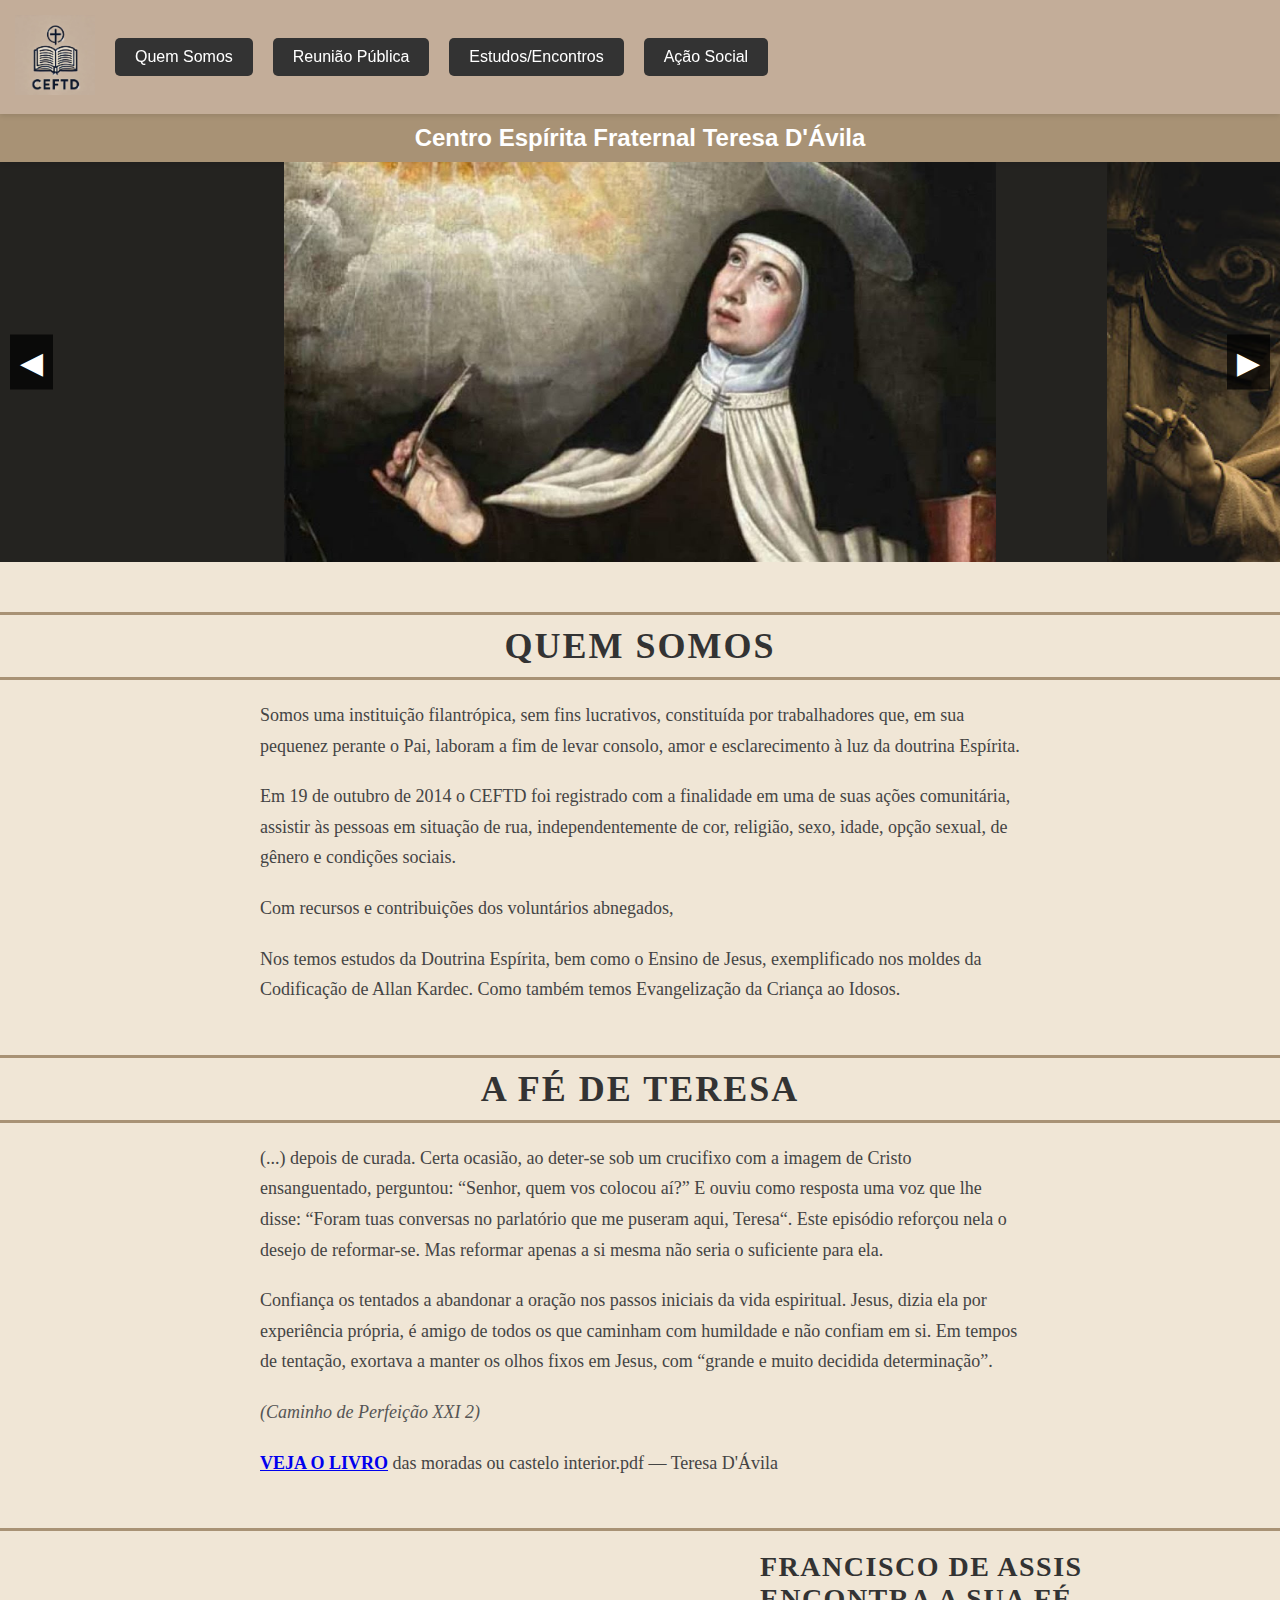
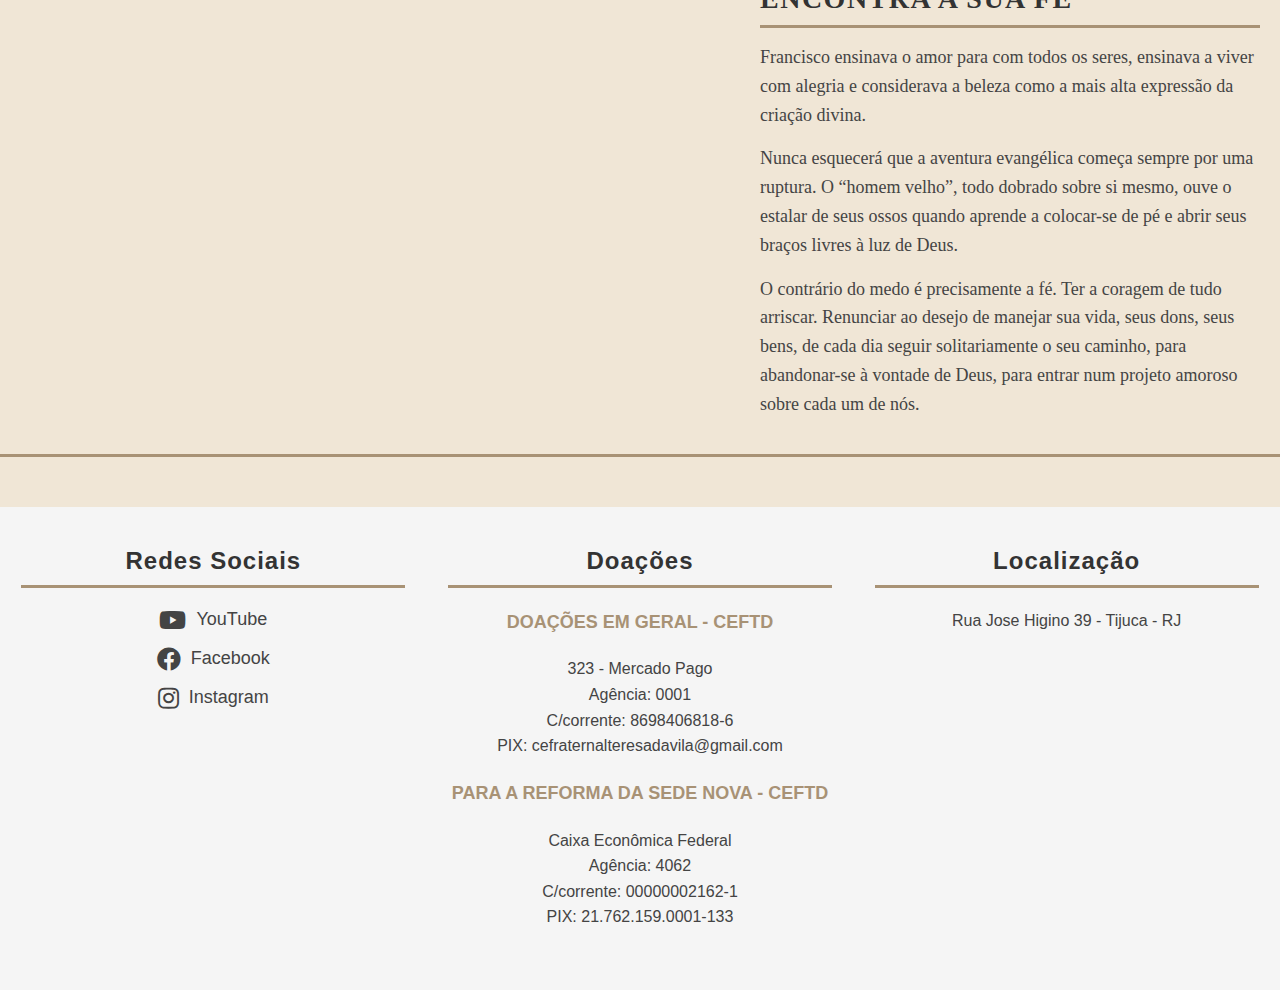
<file: site_ceftd/index.html>
<!DOCTYPE html>
<html lang="pt-BR">
<head>
    <meta charset="UTF-8">
    <meta name="viewport" content="width=device-width, initial-scale=1.0">
    <title>Centro Espírita Fraternal Terese D'Ávila</title>
    <link rel="stylesheet" href="styles.css">
    <link rel="stylesheet" href="https://cdnjs.cloudflare.com/ajax/libs/font-awesome/5.15.4/css/all.min.css">
</head>
<body>
    <header>
        <div class="logo">
            <img src="ceftd_certo.png" alt="Logo CEFTD">
        </div>
        <nav>
            <a href="index.html"><button>Quem Somos</button></a>
            <a href="reuniao.html"><button>Reunião Pública</button></a>
            <a href="estudos.html"><button>Estudos/Encontros</button></a>
            <a href="acao_social.html"><button>Ação Social</button></a>
        </nav>
    </header>
    

    <div class="letreiro">
        Centro Espírita Fraternal Teresa D'Ávila
    </div>

    <div class="carousel-container">
        <div class="carousel">
            <img src="teresa.png" alt="Imagem de Teresa" class="carousel-image">
            <img src="teresa_2.png" alt="Imagem 2" class="carousel-image">
            <img src="teresa_3.png" alt="Imagem 3" class="carousel-image">
            <img src="teresa_4.png" alt="Imagem 4" class="carousel-image">
        </div>

        <div class="carousel-nav prev" onclick="prevImage()">&#9664;</div>
        <div class="carousel-nav next" onclick="nextImage()">&#9654;</div>
    </div>

    <div class="section-title">
        QUEM SOMOS
    </div>

    <div class="section-content">
        <p>Somos uma instituição filantrópica, sem fins lucrativos, constituída por trabalhadores que, em sua pequenez perante o Pai, laboram a fim de levar consolo, amor e esclarecimento à luz da doutrina Espírita.</p>
        
        <p>Em 19 de outubro de 2014 o CEFTD foi registrado com a finalidade em uma de suas ações comunitária, assistir às pessoas em situação de rua, independentemente de cor, religião, sexo, idade, opção sexual, de gênero e condições sociais.</p>

        <p>Com recursos e contribuições dos voluntários abnegados,</p>

        <p>Nos temos estudos da Doutrina Espírita, bem como o Ensino de Jesus, exemplificado nos moldes da Codificação de Allan Kardec. Como também temos Evangelização da Criança ao Idosos.</p>
    </div>

    <div class="section-title">
        A FÉ DE TERESA
    </div>

    <div class="section-content">
        <p>(...) depois de curada. Certa ocasião, ao deter-se sob um crucifixo com a imagem de Cristo ensanguentado, perguntou: “Senhor, quem vos colocou aí?” E ouviu como resposta uma voz que lhe disse: “Foram tuas conversas no parlatório que me puseram aqui, Teresa“. Este episódio reforçou nela o desejo de reformar-se. Mas reformar apenas a si mesma não seria o suficiente para ela.</p>
        
        <p>Confiança os tentados a abandonar a oração nos passos iniciais da vida espiritual. Jesus, dizia ela por experiência própria, é amigo de todos os que caminham com humildade e não confiam em si. Em tempos de tentação, exortava a manter os olhos fixos em Jesus, com “grande e muito decidida determinação”.</p>
        
        <p><i>(Caminho de Perfeição XXI 2)</i></p>
        
        <p><strong><a href="https://drive.google.com/file/d/13n0DW2I6rB-NtoXcri7uQbI5NjBEcbnk/view" target="_blank">VEJA O LIVRO</a></strong> das moradas ou castelo interior.pdf — Teresa D'Ávila</p>
    </div>

    <div class="video-section">
        <div class="video-player">
            <iframe width="700" height="400" src="https://www.youtube.com/embed/rkBrybR1whY?autoplay=1&mute=1" frameborder="0" allow="accelerometer; autoplay; clipboard-write; encrypted-media; gyroscope; picture-in-picture" allowfullscreen></iframe>
        </div>
        <div class="video-description">
            <h2>Francisco de Assis encontra a sua FÉ</h2>
            <p>Francisco ensinava o amor para com todos os seres, ensinava a viver com alegria e considerava a beleza como a mais alta expressão da criação divina.</p>
            <p>Nunca esquecerá que a aventura evangélica começa sempre por uma ruptura. O “homem velho”, todo dobrado sobre si mesmo, ouve o estalar de seus ossos quando aprende a colocar-se de pé e abrir seus braços livres à luz de Deus.</p>
            <p>O contrário do medo é precisamente a fé. Ter a coragem de tudo arriscar. Renunciar ao desejo de manejar sua vida, seus dons, seus bens, de cada dia seguir solitariamente o seu caminho, para abandonar-se à vontade de Deus, para entrar num projeto amoroso sobre cada um de nós.</p>
        </div>
    </div>

    <div class="contact-section">
        <div class="contact-column">
            <h3>Redes Sociais</h3>
            <a href="https://www.youtube.com/@ceftd" target="_blank" class="social-link">
                <i class="fab fa-youtube"></i> YouTube
            </a>
            <a href="https://www.facebook.com/cefraternalteresadavila/photos?locale=pt_BR" target="_blank" class="social-link">
                <i class="fab fa-facebook"></i> Facebook
            </a>
            <a href="https://www.instagram.com/cefraternalteresadavila/" target="_blank" class="social-link">
                <i class="fab fa-instagram"></i> Instagram
            </a>
        </div>

        <div class="contact-column">
            <h3>Doações</h3>
            <p><strong>DOAÇÕES EM GERAL - CEFTD</strong></p>
            <p>323 - Mercado Pago<br>Agência: 0001<br>C/corrente: 8698406818-6<br>PIX: cefraternalteresadavila@gmail.com</p>
            
            <p><strong>PARA A REFORMA DA SEDE NOVA - CEFTD</strong></p>
            <p>Caixa Econômica Federal<br>Agência: 4062<br>C/corrente: 00000002162-1<br>PIX: 21.762.159.0001-133</p>
        </div>

        <div class="contact-column">
            <h3>Localização</h3>
            <p>Rua Jose Higino 39 - Tijuca - RJ</p>
        </div>
    </div>

    <script src="scripts.js"></script>
</body>
</html>
</file>
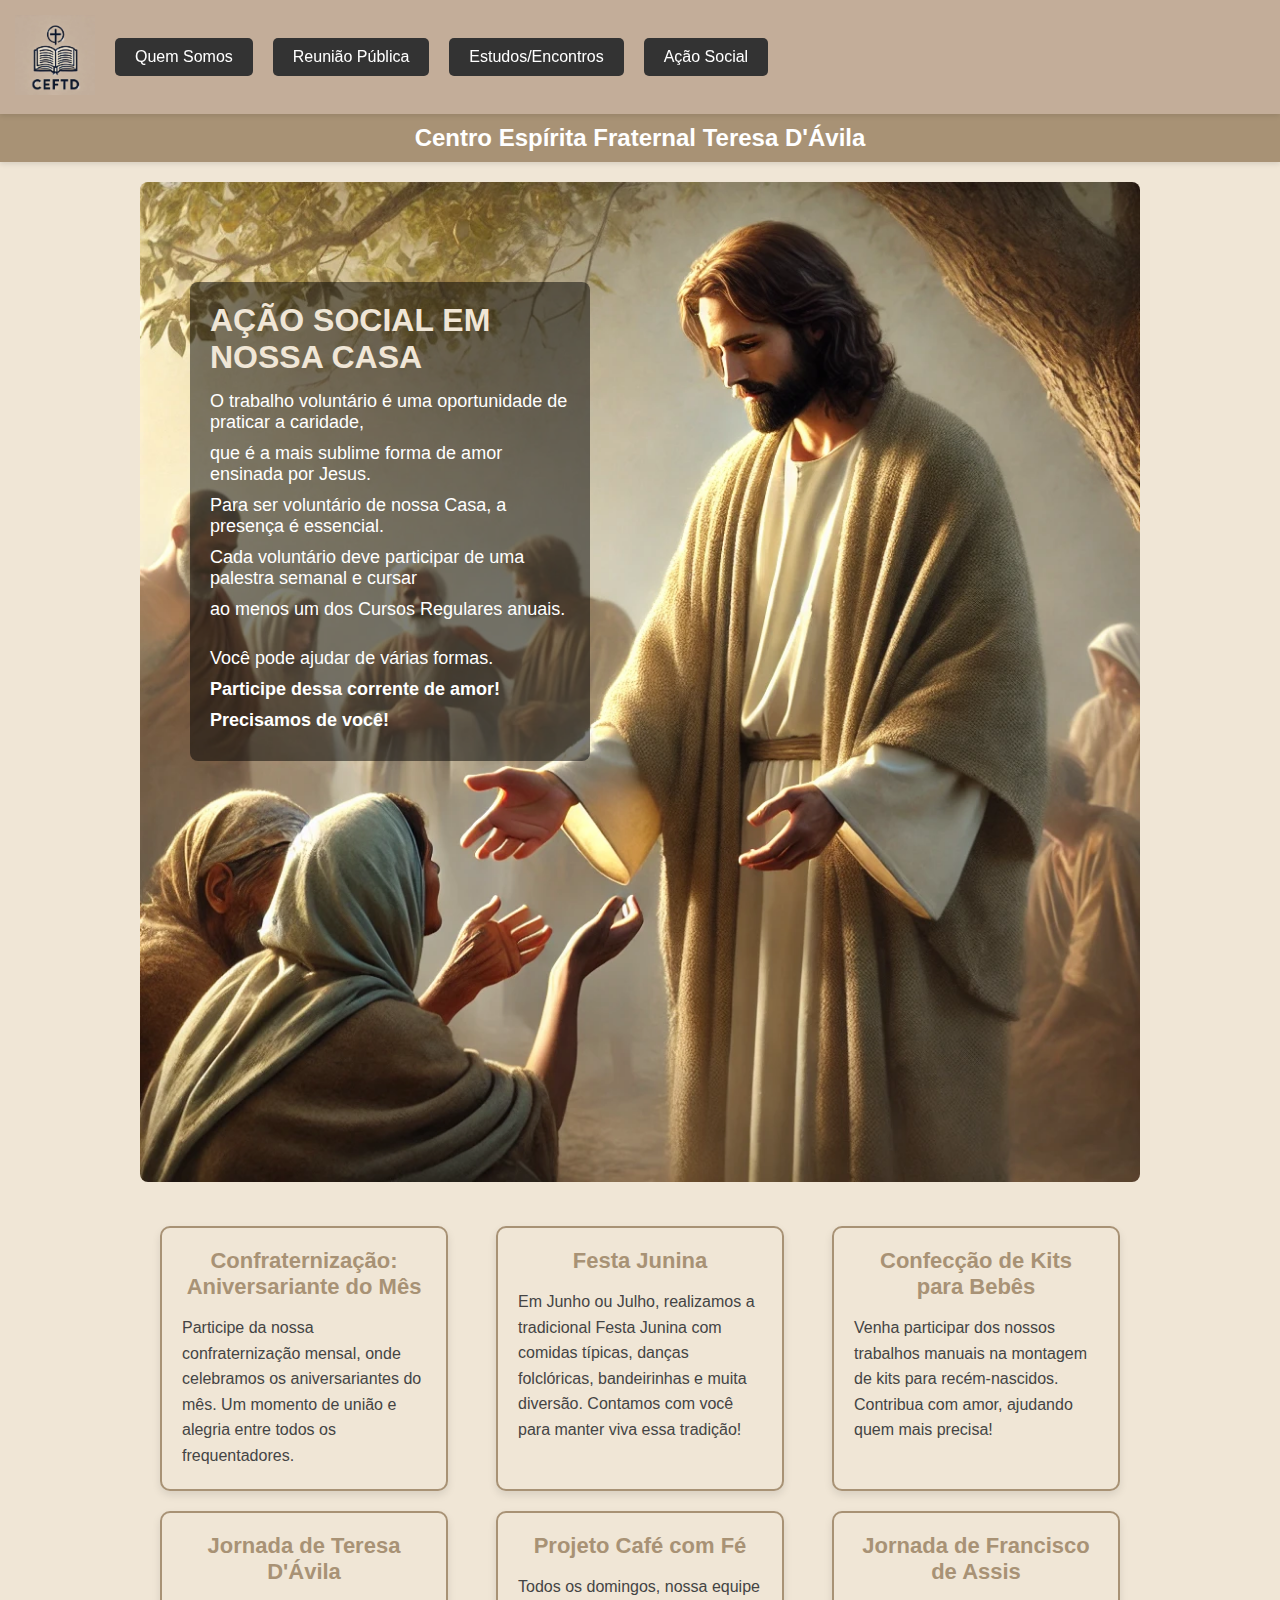
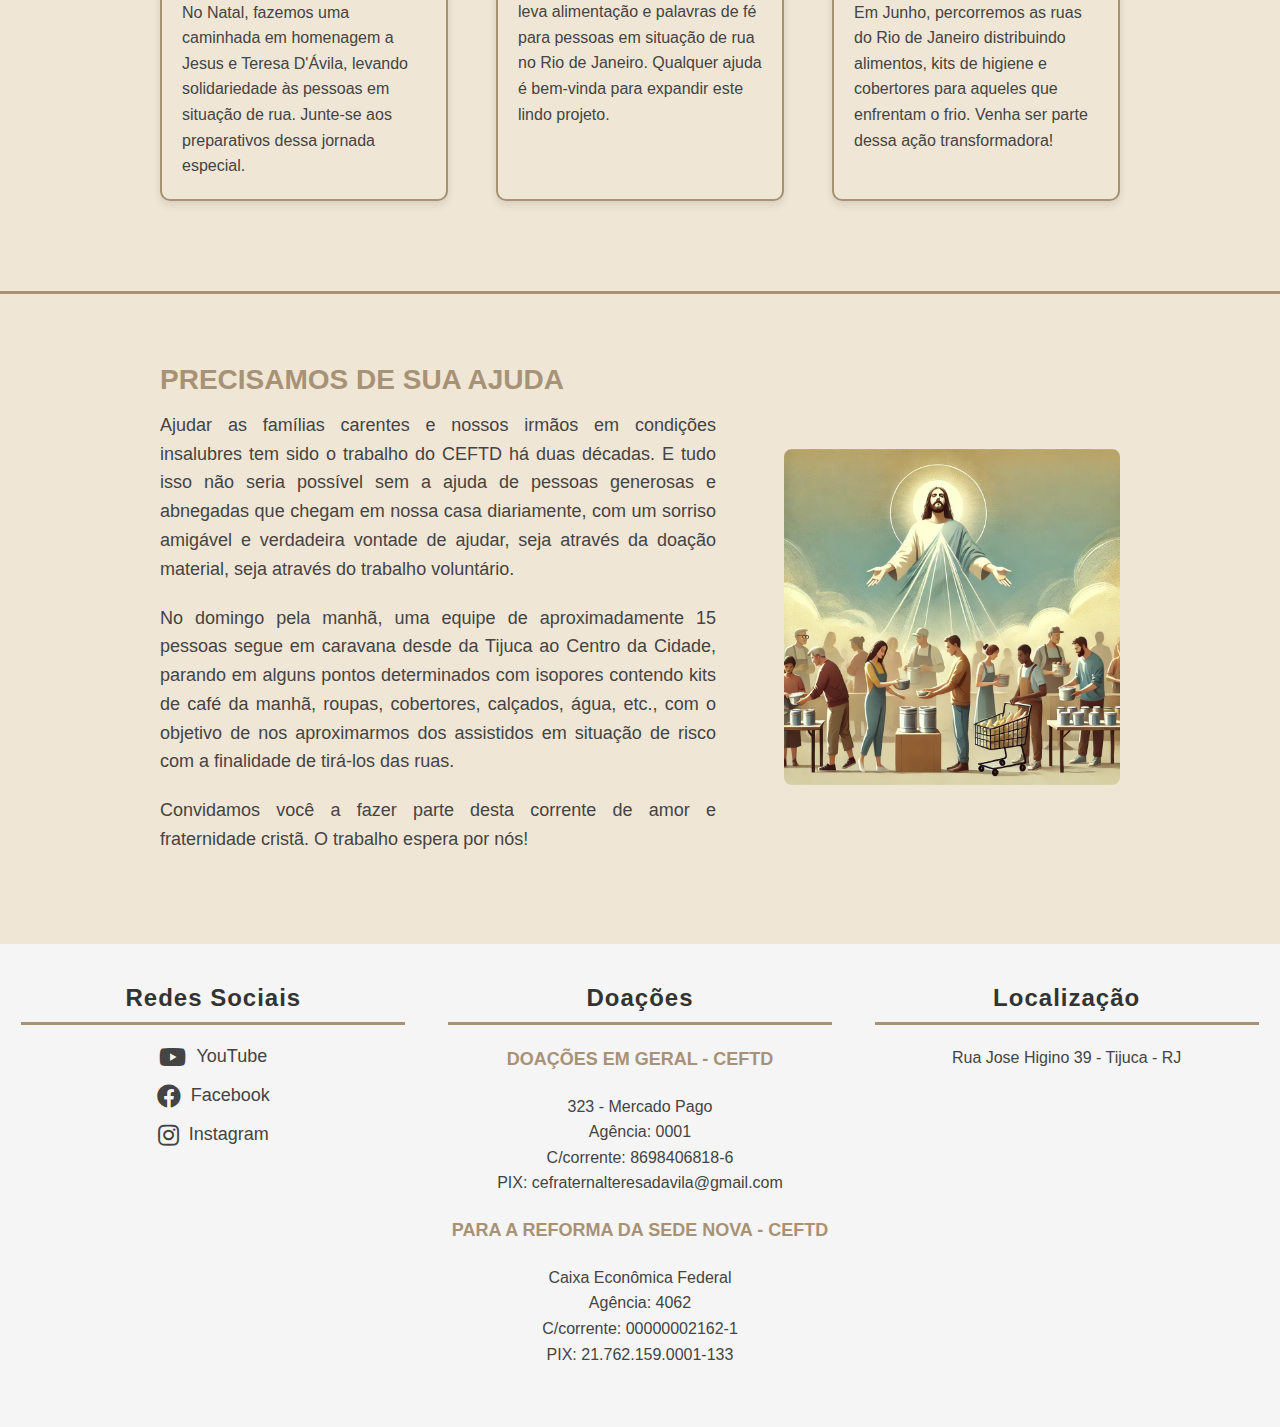
<file: site_ceftd/acao_social.html>
<!DOCTYPE html>
<html lang="pt-BR">
<head>
    <meta charset="UTF-8">
    <meta name="viewport" content="width=device-width, initial-scale=1.0">
    <title>Ação Social - Centro Espírita Fraternal Teresa D'Ávila</title>
    <link rel="stylesheet" href="acao_style.css">
    <link rel="stylesheet" href="https://cdnjs.cloudflare.com/ajax/libs/font-awesome/5.15.4/css/all.min.css">
</head>
<body>
    <!-- Cabeçalho -->
    <header>
        <div class="logo">
            <img src="ceftd_certo.png" alt="Logo CEFTD">
        </div>
        <nav>
            <a href="index.html"><button>Quem Somos</button></a>
            <a href="reuniao.html"><button>Reunião Pública</button></a>
            <a href="estudos.html"><button>Estudos/Encontros</button></a>
            <a href="acao_social.html"><button>Ação Social</button></a>
        </nav>
    </header>

    <!-- Letreiro -->
    <div class="letreiro">
        Centro Espírita Fraternal Teresa D'Ávila
    </div>

    <!-- Imagem com Texto Sobreposto -->
    <div class="image-container">
        <img src="jesus.png" alt="Jesus ajudando pessoas necessitadas" class="action-image">
        <div class="text-overlay">
            <h1>AÇÃO SOCIAL EM NOSSA CASA</h1>
            <p>O trabalho voluntário é uma oportunidade de praticar a caridade,</p>
            <p>que é a mais sublime forma de amor ensinada por Jesus.</p>
            <p>Para ser voluntário de nossa Casa, a presença é essencial.</p>
            <p>Cada voluntário deve participar de uma palestra semanal e cursar</p>
            <p>ao menos um dos Cursos Regulares anuais.</p>
            <br>
            <p>Você pode ajudar de várias formas.</p>
            <p><strong>Participe dessa corrente de amor!</strong></p>
            <p><strong>Precisamos de você!</strong></p>
        </div>
    </div>

    <!-- Seção com as Colunas de Ação Social -->
    <div class="social-actions">
        <div class="action-row">
            <div class="action-column">
                <h2>Confraternização: Aniversariante do Mês</h2>
                <p>Participe da nossa confraternização mensal, onde celebramos os aniversariantes do mês. Um momento de união e alegria entre todos os frequentadores.</p>
            </div>
            <div class="action-column">
                <h2>Festa Junina</h2>
                <p>Em Junho ou Julho, realizamos a tradicional Festa Junina com comidas típicas, danças folclóricas, bandeirinhas e muita diversão. Contamos com você para manter viva essa tradição!</p>
            </div>
            <div class="action-column">
                <h2>Confecção de Kits para Bebês</h2>
                <p>Venha participar dos nossos trabalhos manuais na montagem de kits para recém-nascidos. Contribua com amor, ajudando quem mais precisa!</p>
            </div>
        </div>
        
        <div class="action-row">
            <div class="action-column">
                <h2>Jornada de Teresa D'Ávila</h2>
                <p>No Natal, fazemos uma caminhada em homenagem a Jesus e Teresa D'Ávila, levando solidariedade às pessoas em situação de rua. Junte-se aos preparativos dessa jornada especial.</p>
            </div>
            <div class="action-column">
                <h2>Projeto Café com Fé</h2>
                <p>Todos os domingos, nossa equipe leva alimentação e palavras de fé para pessoas em situação de rua no Rio de Janeiro. Qualquer ajuda é bem-vinda para expandir este lindo projeto.</p>
            </div>
            <div class="action-column">
                <h2>Jornada de Francisco de Assis</h2>
                <p>Em Junho, percorremos as ruas do Rio de Janeiro distribuindo alimentos, kits de higiene e cobertores para aqueles que enfrentam o frio. Venha ser parte dessa ação transformadora!</p>
            </div>
        </div>
    </div>

    <hr class="section-divider">

    <div class="help-section">
        <div class="help-content">
            <h2>PRECISAMOS DE SUA AJUDA</h2>
            <p>Ajudar as famílias carentes e nossos irmãos em condições insalubres tem sido o trabalho do CEFTD há duas décadas. E tudo isso não seria possível sem a ajuda de pessoas generosas e abnegadas que chegam em nossa casa diariamente, com um sorriso amigável e verdadeira vontade de ajudar, seja através da doação material, seja através do trabalho voluntário.</p>
            <p>No domingo pela manhã, uma equipe de aproximadamente 15 pessoas segue em caravana desde da Tijuca ao Centro da Cidade, parando em alguns pontos determinados com isopores contendo kits de café da manhã, roupas, cobertores, calçados, água, etc., com o objetivo de nos aproximarmos dos assistidos em situação de risco com a finalidade de tirá-los das ruas.</p>
            <p>Convidamos você a fazer parte desta corrente de amor e fraternidade cristã. O trabalho espera por nós!</p>
        </div>
        <div class="help-image">
            <img src="doacao.png" alt="Imagem de incentivo à doação">
        </div>
    </div>

    <!-- Seção de Contato -->
    <div class="contact-section">
        <div class="contact-column">
            <h3>Redes Sociais</h3>
            <a href="https://www.youtube.com/@ceftd" target="_blank" class="social-link">
                <i class="fab fa-youtube"></i> YouTube
            </a>
            <a href="https://www.facebook.com/cefraternalteresadavila/photos?locale=pt_BR" target="_blank" class="social-link">
                <i class="fab fa-facebook"></i> Facebook
            </a>
            <a href="https://www.instagram.com/cefraternalteresadavila/" target="_blank" class="social-link">
                <i class="fab fa-instagram"></i> Instagram
            </a>
        </div>

        <div class="contact-column">
            <h3>Doações</h3>
            <p><strong>DOAÇÕES EM GERAL - CEFTD</strong></p>
            <p>323 - Mercado Pago<br>Agência: 0001<br>C/corrente: 8698406818-6<br>PIX: cefraternalteresadavila@gmail.com</p>
            
            <p><strong>PARA A REFORMA DA SEDE NOVA - CEFTD</strong></p>
            <p>Caixa Econômica Federal<br>Agência: 4062<br>C/corrente: 00000002162-1<br>PIX: 21.762.159.0001-133</p>
        </div>

        <div class="contact-column">
            <h3>Localização</h3>
            <p>Rua Jose Higino 39 - Tijuca - RJ</p>
        </div>
    </div>

</body>
</html>
</file>
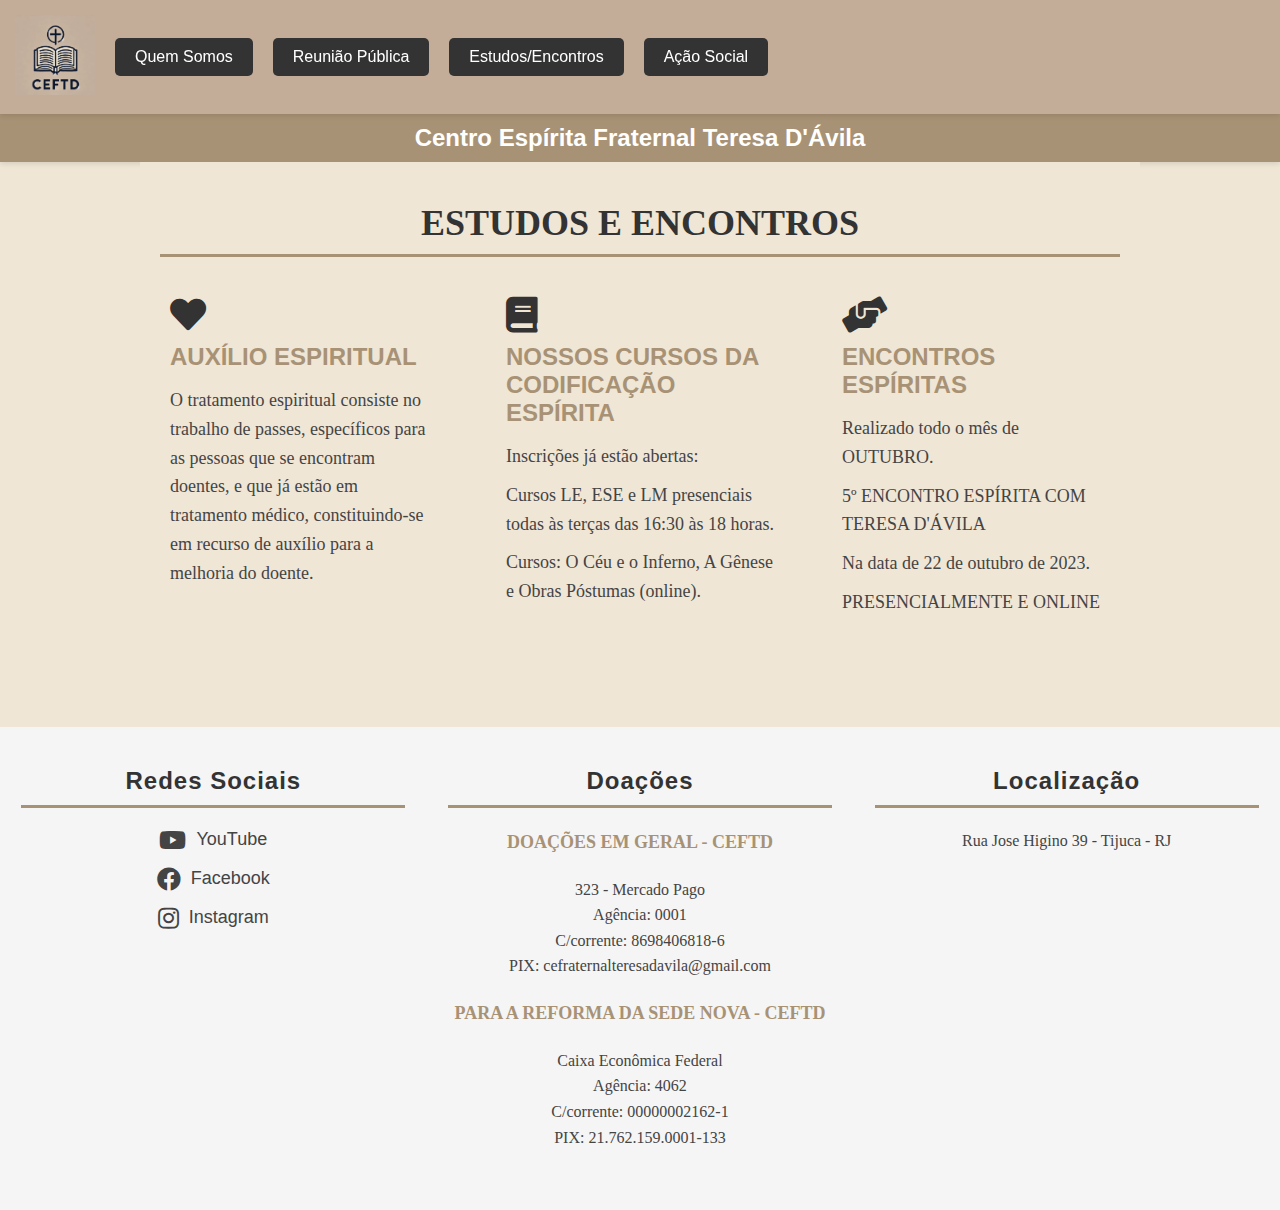
<file: site_ceftd/estudos.html>
<!DOCTYPE html>
<html lang="pt-BR">
<head>
    <meta charset="UTF-8">
    <meta name="viewport" content="width=device-width, initial-scale=1.0">
    <title>Estudos - Centro Espírita Fraternal Teresa D'Ávila</title>
    <link rel="stylesheet" href="estudos_style.css">
    <link rel="stylesheet" href="https://cdnjs.cloudflare.com/ajax/libs/font-awesome/5.15.4/css/all.min.css">
</head>
<body>
    <!-- Cabeçalho -->
    <header>
        <div class="logo">
            <img src="ceftd_certo.png" alt="Logo CEFTD">
        </div>
        <nav>
            <a href="index.html"><button>Quem Somos</button></a>
            <a href="reuniao.html"><button>Reunião Pública</button></a>
            <a href="estudos.html"><button>Estudos/Encontros</button></a>
            <a href="acao_social.html"><button>Ação Social</button></a>
        </nav>
    </header>

    <!-- Letreiro -->
    <div class="letreiro">
        Centro Espírita Fraternal Teresa D'Ávila
    </div>

    <!-- Conteúdo principal de Estudos -->
    <div class="reunioes-publicas">
        <h1>ESTUDOS E ENCONTROS</h1>
        <div class="reunioes-container">
            <!-- Coluna 1: AUXÍLIO ESPIRITUAL -->
            <div class="reuniao-coluna">
                <i class="fas fa-heart icon-contrast"></i>
                <h2>AUXÍLIO ESPIRITUAL</h2>
                <p>O tratamento espiritual consiste no trabalho de passes, específicos para as pessoas que se encontram doentes, e que já estão em tratamento médico, constituindo-se em recurso de auxílio para a melhoria do doente.</p>
            </div>

            <!-- Coluna 2: NOSSOS CURSOS DA CODIFICAÇÃO ESPÍRITA -->
            <div class="reuniao-coluna">
                <i class="fas fa-book icon-contrast"></i>
                <h2>NOSSOS CURSOS DA CODIFICAÇÃO ESPÍRITA</h2>
                <p>Inscrições já estão abertas:</p>
                <p>Cursos LE, ESE e LM presenciais todas às terças das 16:30 às 18 horas.</p>
                <p>Cursos: O Céu e o Inferno, A Gênese e Obras Póstumas (online).</p>
            </div>

            <!-- Coluna 3: ENCONTROS ESPÍRITAS -->
            <div class="reuniao-coluna">
                <i class="fas fa-hands-helping icon-contrast"></i>
                <h2>ENCONTROS ESPÍRITAS</h2>
                <p>Realizado todo o mês de OUTUBRO.</p>
                <p>5º ENCONTRO ESPÍRITA COM TERESA D'ÁVILA</p>
                <p>Na data de 22 de outubro de 2023.</p>
                <p>PRESENCIALMENTE E ONLINE</p>
            </div>
        </div>
    </div>

    <!-- Seção de Contato -->
    <div class="contact-section">
        <div class="contact-column">
            <h3>Redes Sociais</h3>
            <a href="https://www.youtube.com/@ceftd" target="_blank" class="social-link">
                <i class="fab fa-youtube"></i> YouTube
            </a>
            <a href="https://www.facebook.com/cefraternalteresadavila/photos?locale=pt_BR" target="_blank" class="social-link">
                <i class="fab fa-facebook"></i> Facebook
            </a>
            <a href="https://www.instagram.com/cefraternalteresadavila/" target="_blank" class="social-link">
                <i class="fab fa-instagram"></i> Instagram
            </a>
        </div>

        <div class="contact-column">
            <h3>Doações</h3>
            <p><strong>DOAÇÕES EM GERAL - CEFTD</strong></p>
            <p>323 - Mercado Pago<br>Agência: 0001<br>C/corrente: 8698406818-6<br>PIX: cefraternalteresadavila@gmail.com</p>
            
            <p><strong>PARA A REFORMA DA SEDE NOVA - CEFTD</strong></p>
            <p>Caixa Econômica Federal<br>Agência: 4062<br>C/corrente: 00000002162-1<br>PIX: 21.762.159.0001-133</p>
        </div>

        <div class="contact-column">
            <h3>Localização</h3>
            <p>Rua Jose Higino 39 - Tijuca - RJ</p>
        </div>
    </div>

</body>
</html>
</file>
<file: site_ceftd/styles.css>
/* Resetando margens e espaçamentos */
* {
    margin: 0;
    padding: 0;
    box-sizing: border-box;
}

/* Estilos do Cabeçalho */
header {
    position: fixed;
    top: 0;
    width: 100%;
    background-color: #c3ad99;
    display: flex;
    align-items: center;
    padding: 15px;
    box-shadow: 0 2px 5px rgba(0, 0, 0, 0.1);
    z-index: 1000;
}

.logo img {
    height: 80px;
    margin-right: 20px;
}

nav {
    display: flex;
    gap: 20px;
}

nav button {
    background-color: #333;
    color: white;
    border: none;
    padding: 10px 20px;
    border-radius: 5px;
    cursor: pointer;
    font-size: 16px;
    transition: background-color 0.3s ease;
}

nav button:hover {
    background-color: #555;
}

body {
    margin: 0;
    padding-top: 114px;
    font-family: Arial, sans-serif;
    background-color: #f0e6d6;
}

/* Estilos do Letreiro */
.letreiro {
    width: 100%;
    background-color: #a89275;
    color: white;
    text-align: center;
    padding: 10px 0;
    font-size: 24px;
    font-weight: bold;
    box-shadow: 0 2px 5px rgba(0, 0, 0, 0.1);
}

/* Estilos do Carrossel */
.carousel-container {
    position: relative;
    display: flex;
    justify-content: center;
    align-items: center;
    background-color: #000000d9; /* Cor cinza restaurada para as laterais */
    width: 100%;
    height: 400px; /* Altura fixa para o container */
    overflow: hidden; /* Esconde as imagens que não estão visíveis */
}

.carousel {
    display: flex;
    width: 60%; /* O carrossel ocupa 60% da largura da tela */
    height: 100%; /* O carrossel ocupa 100% da altura do container */
    transition: transform 0.5s ease; /* Animação suave ao mover o carrossel */
}

.carousel-image {
    flex-shrink: 0; /* Impede que as imagens encolham */
    width: 100%; /* Cada imagem ocupa 100% da área visível do carrossel */
    height: 100%; /* A imagem ocupa 100% da altura do container */
    object-fit: contain; /* As imagens se ajustam ao container sem distorção */
}

.carousel-nav {
    position: absolute;
    top: 50%;
    transform: translateY(-50%);
    background-color: rgba(0, 0, 0, 0.7);
    color: white;
    padding: 10px;
    cursor: pointer;
    font-size: 30px;
    z-index: 1;
    transition: background-color 0.3s ease;
}

.carousel-nav:hover {
    background-color: rgba(0, 0, 0, 0.9);
}

.prev {
    left: 10px;
}

.next {
    right: 10px;
}

/* Estilos para o Título da Seção */
/* Estilos para o Título da Seção */
/* Estilos para o Título da Seção */
.section-title {
    text-align: center;
    font-size: 36px;
    font-weight: bold;
    color: #333; /* Cor do título */
    margin-top: 50px; /* Espaço extra para separar do conteúdo anterior */
    margin-bottom: 20px;
    text-transform: uppercase;
    letter-spacing: 2px;
    border-bottom: 3px solid #a89275;
    border-top: 3px solid #a89275;
    padding: 10px 0;
    font-family: 'Georgia', serif; /* Fonte elegante */
}

/* Estilos para o Conteúdo da Seção */
.section-content {
    font-family: 'Georgia', serif;
    font-size: 18px;
    line-height: 1.7;
    color: #444; /* Tom de texto mais suave */
    max-width: 800px;
    margin: 0 auto 40px auto;
    padding: 0 20px;
}

.section-content p {
    margin-bottom: 20px;
}

.section-content i {
    font-style: italic; /* Destaca as citações */
    color: #555;
}

.section-content strong {
    color: #a89275; /* Destaca o texto em negrito com cor similar ao título */
}

/* Estilos para a Seção de Vídeo */
/* Estilos para a seção de vídeo */
.video-section {
    display: flex;
    justify-content: center;
    align-items: flex-start;
    gap: 40px;
    margin-top: 50px;
    margin-bottom: 40px;
    padding: 20px 0;
    border-top: 3px solid #a89275; /* Linha superior */
    border-bottom: 3px solid #a89275; /* Linha inferior */
}

.video-player iframe {
    width: 700px;
    height: 400px;
    max-width: 100%;
    border-radius: 10px;
}

.video-description {
    max-width: 500px;
    font-family: 'Georgia', serif;
    color: #444;
}

.video-description h2 {
    font-size: 28px;
    color: #333;
    margin-bottom: 15px;
    text-transform: uppercase;
    letter-spacing: 1.5px;
    border-bottom: 3px solid #a89275;
    padding-bottom: 10px;
}

.video-description p {
    font-size: 18px;
    line-height: 1.6;
    margin-bottom: 15px;
}

/* Estilos para a seção de contato */
/* Estilos para a seção de contato */
.contact-section {
    display: flex;
    justify-content: space-around;
    align-items: flex-start;
    padding: 40px 0;
    margin-top: 50px;
    background-color: #f5f5f5; /* Cor suave de fundo */
}

.contact-column {
    width: 30%;
    text-align: center;
}

.contact-column h3 {
    font-size: 24px;
    color: #333;
    margin-bottom: 20px;
    border-bottom: 3px solid #a89275;
    padding-bottom: 10px;
    letter-spacing: 1px;
}

.contact-column p {
    font-size: 16px;
    color: #444;
    margin-bottom: 20px;
    line-height: 1.6;
}

.contact-column strong {
    display: block;
    margin-bottom: 10px;
    font-size: 18px;
    color: #a89275;
}

/* Estilos dos links de redes sociais */
.social-link {
    display: flex;
    align-items: center;
    justify-content: center;
    font-size: 18px;
    margin-bottom: 15px;
    color: #444;
    text-decoration: none;
    transition: color 0.3s ease;
}

.social-link i {
    margin-right: 10px;
    font-size: 24px;
}

.social-link:hover {
    color: #a89275; /* Cor de destaque ao passar o mouse */
}
</file>
<file: site_ceftd/acao_style.css>
/* Resetando margens e espaçamentos */
* {
    margin: 0;
    padding: 0;
    box-sizing: border-box;
}

/* Estilos do Cabeçalho */
header {
    position: fixed;
    top: 0;
    width: 100%;
    background-color: #c3ad99;
    display: flex;
    align-items: center;
    padding: 15px;
    box-shadow: 0 2px 5px rgba(0, 0, 0, 0.1);
    z-index: 1000;
}

.logo img {
    height: 80px;
    margin-right: 20px;
}

nav {
    display: flex;
    gap: 20px;
}

nav button {
    background-color: #333;
    color: white;
    border: none;
    padding: 10px 20px;
    border-radius: 5px;
    cursor: pointer;
    font-size: 16px;
    transition: background-color 0.3s ease;
}

nav button:hover {
    background-color: #555;
}

body {
    margin: 0;
    padding-top: 114px;
    font-family: Arial, sans-serif;
    background-color: #f0e6d6;
}

/* Estilos do Letreiro */
.letreiro {
    width: 100%;
    background-color: #a89275;
    color: white;
    text-align: center;
    padding: 10px 0;
    font-size: 24px;
    font-weight: bold;
    box-shadow: 0 2px 5px rgba(0, 0, 0, 0.1);
}

/* Estilos da Imagem e do Texto Sobreposto */
.image-container {
    position: relative;
    width: 100%;
    max-width: 1000px;
    margin: 20px auto;
}

.action-image {
    width: 100%;
    height: auto;
    border-radius: 8px;
}

.text-overlay {
    position: absolute;
    top: 10%;
    left: 5%;
    color: white;
    background-color: rgba(0, 0, 0, 0.5); /* Fundo transparente */
    padding: 20px;
    border-radius: 8px;
    max-width: 40%;
}

.text-overlay h1 {
    font-size: 32px;
    margin-bottom: 15px;
    color: #f0e6d6; /* Cor clara para o título */
}

.text-overlay p {
    font-size: 18px;
    margin-bottom: 10px;
}

/* Seção de Contato */
.contact-section {
    display: flex;
    justify-content: space-around;
    align-items: flex-start;
    padding: 40px 0;
    margin-top: 50px;
    background-color: #f5f5f5;
}

.contact-column {
    width: 30%;
    text-align: center;
}

.contact-column h3 {
    font-size: 24px;
    color: #333;
    margin-bottom: 20px;
    border-bottom: 3px solid #a89275;
    padding-bottom: 10px;
    letter-spacing: 1px;
}

.contact-column p {
    font-size: 16px;
    color: #444;
    margin-bottom: 20px;
    line-height: 1.6;
}

.contact-column strong {
    display: block;
    margin-bottom: 10px;
    font-size: 18px;
    color: #a89275;
}

/* Estilos dos links de redes sociais */
.social-link {
    display: flex;
    align-items: center;
    justify-content: center;
    font-size: 18px;
    margin-bottom: 15px;
    color: #444;
    text-decoration: none;
    transition: color 0.3s ease;
}

.social-link i {
    margin-right: 10px;
    font-size: 24px;
}

.social-link:hover {
    color: #a89275;
}

/* Estilos para a Seção com as Colunas de Ação Social */
.social-actions {
    max-width: 1000px;
    margin: 20px auto;
    padding: 20px;
}

.action-row {
    display: flex;
    justify-content: space-between;
    flex-wrap: wrap;
    margin-bottom: 20px;
}

.action-column {
    width: 30%;
    padding: 20px;
    background-color: #f0e6d6;
    border: 2px solid #a89275; /* Borda em torno da coluna */
    border-radius: 10px; /* Bordas arredondadas */
    box-shadow: 0 4px 8px rgba(0, 0, 0, 0.1); /* Sombra para destaque */
    transition: transform 0.3s ease, box-shadow 0.3s ease; /* Transição suave */
    text-align: left; /* Texto alinhado à esquerda */
}

.action-column h2 {
    font-size: 22px;
    color: #a89275;
    margin-bottom: 15px;
    text-align: center; /* Centraliza o título */
}

.action-column p {
    font-size: 16px;
    line-height: 1.6;
    color: #444;
    margin-bottom: 10px;
    text-transform: none; /* Garante que o texto não fique todo em caixa alta */
}

/* Melhora o espaçamento e a hierarquia visual dos parágrafos */
.action-column p:last-child {
    margin-bottom: 0; /* Remove o espaçamento inferior do último parágrafo */
}

/* Efeito ao passar o mouse */
.action-column:hover {
    transform: scale(1.05); /* Aumenta ligeiramente o tamanho ao passar o mouse */
    box-shadow: 0 6px 12px rgba(0, 0, 0, 0.2); /* Aumenta a sombra ao passar o mouse */
}

/* Separador para mudança de assunto */
.section-divider {
    border: none;
    height: 3px;
    background-color: #a89275;
    margin: 50px 0;
}

/* Estilos da seção "Precisamos de sua Ajuda" */
.help-section {
    display: flex;
    justify-content: space-between;
    align-items: center;
    margin: 40px auto;
    max-width: 1000px;
    padding: 20px;
}

.help-content {
    width: 60%;
    padding-right: 20px;
}

.help-content h2 {
    font-size: 28px;
    color: #a89275;
    margin-bottom: 15px;
}

.help-content p {
    font-size: 18px;
    line-height: 1.6;
    margin-bottom: 20px;
    color: #444;
    text-align: justify;
}

.help-image {
    width: 35%;
}

.help-image img {
    width: 100%;
    height: auto;
    border-radius: 8px;
}
</file>
<file: site_ceftd/estudos_style.css>
/* Resetando margens e espaçamentos */
* {
    margin: 0;
    padding: 0;
    box-sizing: border-box;
}

/* Estilos do Cabeçalho */
header {
    position: fixed;
    top: 0;
    width: 100%;
    background-color: #c3ad99;
    display: flex;
    align-items: center;
    padding: 15px;
    box-shadow: 0 2px 5px rgba(0, 0, 0, 0.1);
    z-index: 1000;
}

.logo img {
    height: 80px;
    margin-right: 20px;
}

nav {
    display: flex;
    gap: 20px;
}

nav button {
    background-color: #333;
    color: white;
    border: none;
    padding: 10px 20px;
    border-radius: 5px;
    cursor: pointer;
    font-size: 16px;
    transition: background-color 0.3s ease;
}

nav button:hover {
    background-color: #555;
}

body {
    margin: 0;
    padding-top: 114px;
    font-family: Arial, sans-serif;
    background-color: #f0e6d6;
}

/* Estilos do Letreiro */
.letreiro {
    width: 100%;
    background-color: #a89275;
    color: white;
    text-align: center;
    padding: 10px 0;
    font-size: 24px;
    font-weight: bold;
    box-shadow: 0 2px 5px rgba(0, 0, 0, 0.1);
}

/* Linha divisória */
.section-divider {
    border: none;
    height: 3px;
    background-color: #a89275;
    margin: 50px 0;
}

/* Estilos para o Conteúdo da Página */
.content {
    max-width: 800px;
    margin: 0 auto;
    padding: 40px 20px;
}

h1 {
    text-align: center;
    font-size: 36px;
    margin-bottom: 30px;
    color: #333;
    font-family: 'Georgia', serif;
    border-bottom: 3px solid #a89275;
    padding-bottom: 10px;
}

p {
    font-size: 18px;
    line-height: 1.6;
    margin-bottom: 20px;
    color: #444;
    font-family: 'Georgia', serif;
}

ul {
    font-size: 18px;
    line-height: 1.6;
    color: #444;
    list-style-type: disc;
    margin-left: 20px;
}

/* Estilos do Carrossel de Cards */
.carousel-container {
    position: relative;
    display: flex;
    justify-content: center;
    align-items: center;
    width: 100%;
    height: 200px;
    overflow: hidden;
    margin: 30px auto;
    background-color: transparent;
}

.carousel {
    display: flex;
    width: 100%;
    height: 100%;
    justify-content: center;
    transition: transform 0.5s ease;
}

.card {
    width: 210px;
    height: 160px;
    margin: 0 10px;
    display: flex;
    align-items: center;
    justify-content: center;
    background-color: white;
    box-shadow: 0 2px 5px rgba(0, 0, 0, 0.1);
    border-radius: 8px;
}

.carousel-image {
    width: 100%;
    height: 100%;
    object-fit: cover;
    border-radius: 8px;
}

/* Estilos da Seção Atendimento Fraterno */
.atendimento-container {
    display: flex;
    justify-content: space-between;
    align-items: center;
    margin: 40px auto;
    max-width: 1000px;
    padding: 20px;
    flex-wrap: wrap; /* Permite que os itens se ajustem em telas menores */
}

.atendimento-content,
.atendimento-image {
    width: 48%; /* Ajusta a largura para garantir espaço e proporção entre texto e imagem */
}

.atendimento-content {
    padding-right: 20px; /* Espaço entre o texto e a imagem */
}

.atendimento-content h1 {
    font-size: 28px;
    color: #333;
    margin-bottom: 15px;
}

.atendimento-content h2 {
    font-size: 22px;
    color: #333;
    margin-top: 20px;
}

.atendimento-image img {
    width: 100%;
    height: auto;
    object-fit: cover; /* A imagem se ajusta ao espaço sem distorção */
    border-radius: 8px;
}

/* Estilos para a seção de contato */
.contact-section {
    display: flex;
    justify-content: space-around;
    align-items: flex-start;
    padding: 40px 0;
    margin-top: 50px;
    background-color: #f5f5f5;
}

.contact-column {
    width: 30%;
    text-align: center;
}

.contact-column h3 {
    font-size: 24px;
    color: #333;
    margin-bottom: 20px;
    border-bottom: 3px solid #a89275;
    padding-bottom: 10px;
    letter-spacing: 1px;
}

.contact-column p {
    font-size: 16px;
    color: #444;
    margin-bottom: 20px;
    line-height: 1.6;
}

.contact-column strong {
    display: block;
    margin-bottom: 10px;
    font-size: 18px;
    color: #a89275;
}

/* Estilos dos links de redes sociais */
.social-link {
    display: flex;
    align-items: center;
    justify-content: center;
    font-size: 18px;
    margin-bottom: 15px;
    color: #444;
    text-decoration: none;
    transition: color 0.3s ease;
}

.social-link i {
    margin-right: 10px;
    font-size: 24px;
}

.social-link:hover {
    color: #a89275;
}

/* Estilos para a Seção de Reuniões Públicas */
.reunioes-publicas {
    max-width: 1000px;
    margin: 0 auto;
    padding: 40px 20px;
    background-color: #f0e6d6;
}

.reunioes-publicas h1 {
    text-align: center;
    font-size: 36px;
    margin-bottom: 30px;
    color: #333;
    font-family: 'Georgia', serif;
    border-bottom: 3px solid #a89275;
    padding-bottom: 10px;
}

.reunioes-container {
    display: flex;
    justify-content: space-between;
    flex-wrap: wrap;
}

.reuniao-coluna {
    width: 30%; /* Cada coluna ocupa 30% da largura total */
    padding: 10px;
    font-family: 'Arial', sans-serif;
}

.reuniao-coluna h2 {
    font-size: 24px;
    color: #a89275;
    margin-bottom: 15px;
}

.reuniao-coluna p {
    font-size: 18px;
    line-height: 1.6;
    margin-bottom: 10px;
    color: #444;
}

.reuniao-coluna strong {
    color: #333;
    font-weight: bold;
}

.reuniao-coluna i {
    font-size: 36px;
    color: #333; /* Cor contrastante com o título */
    margin-bottom: 10px; /* Espaço entre o ícone e o título */
}

.reuniao-coluna h2 {
    margin-top: 0;
}
</file>
